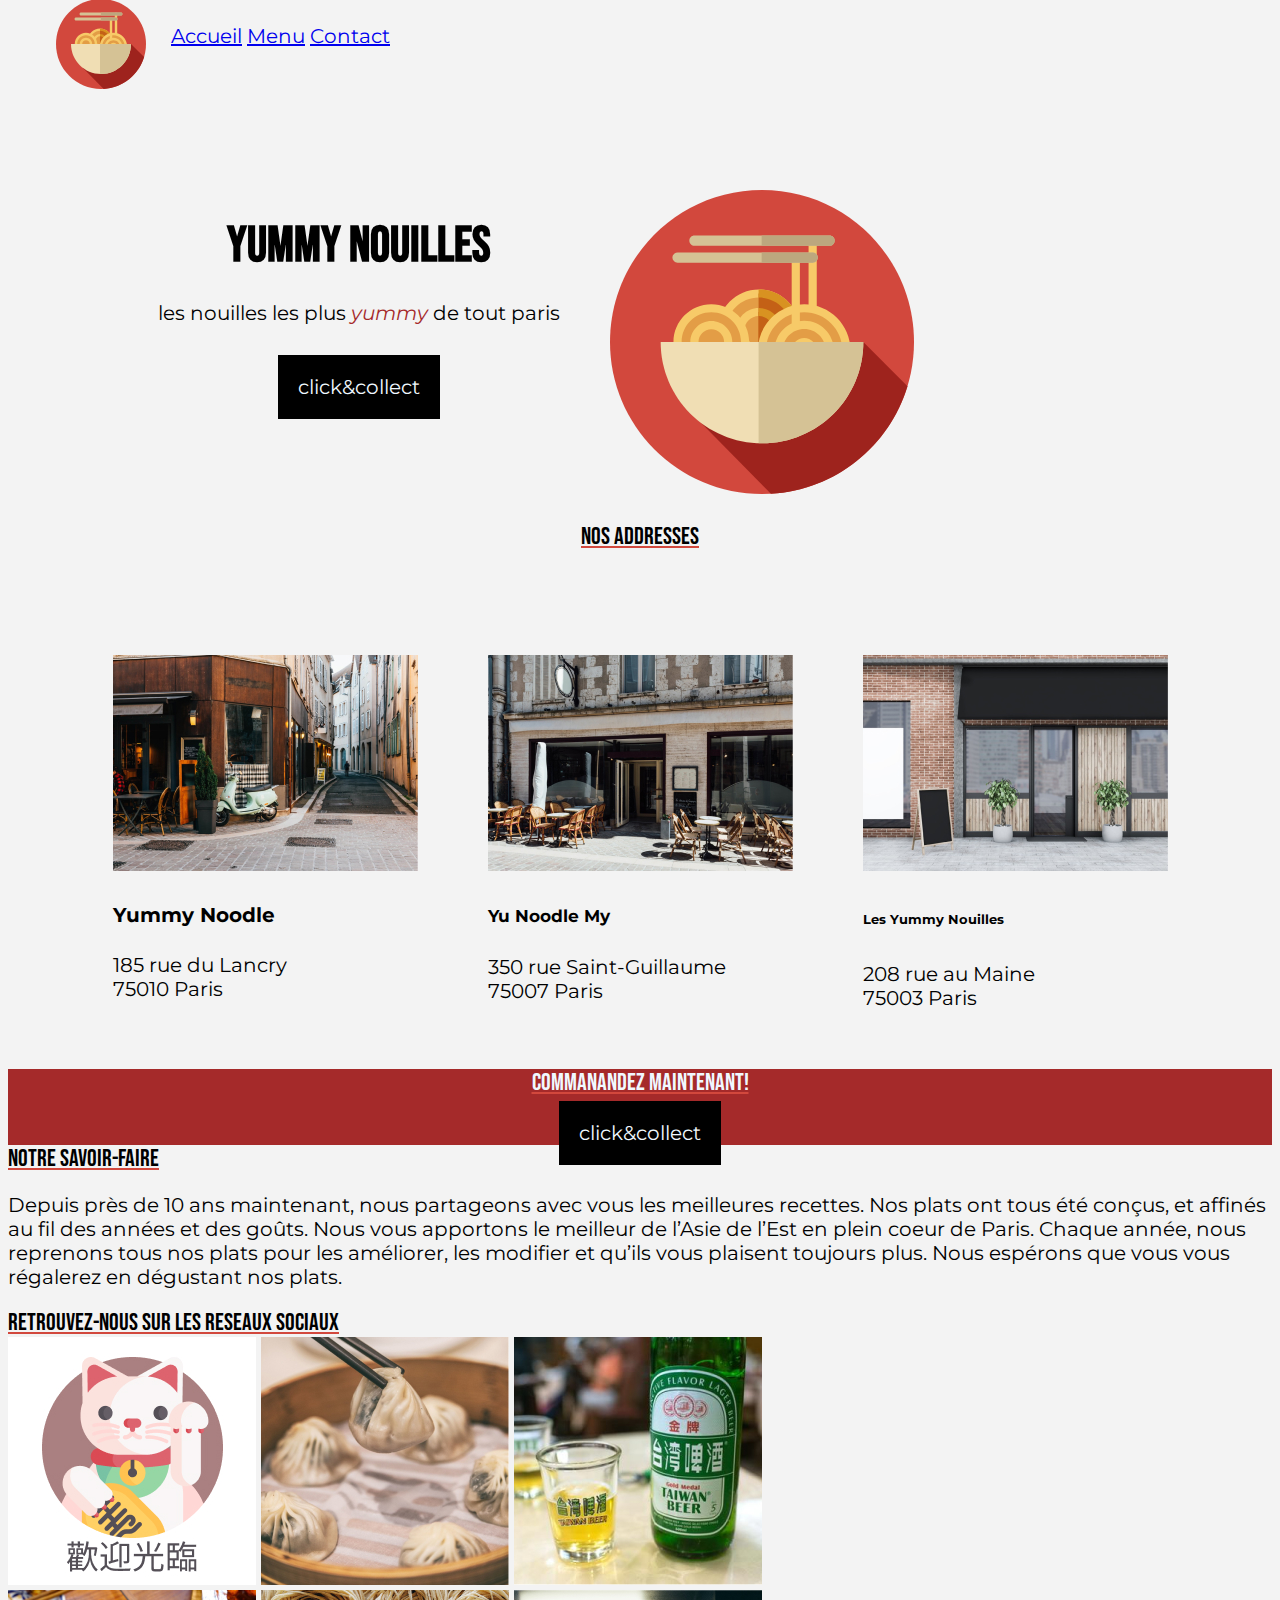
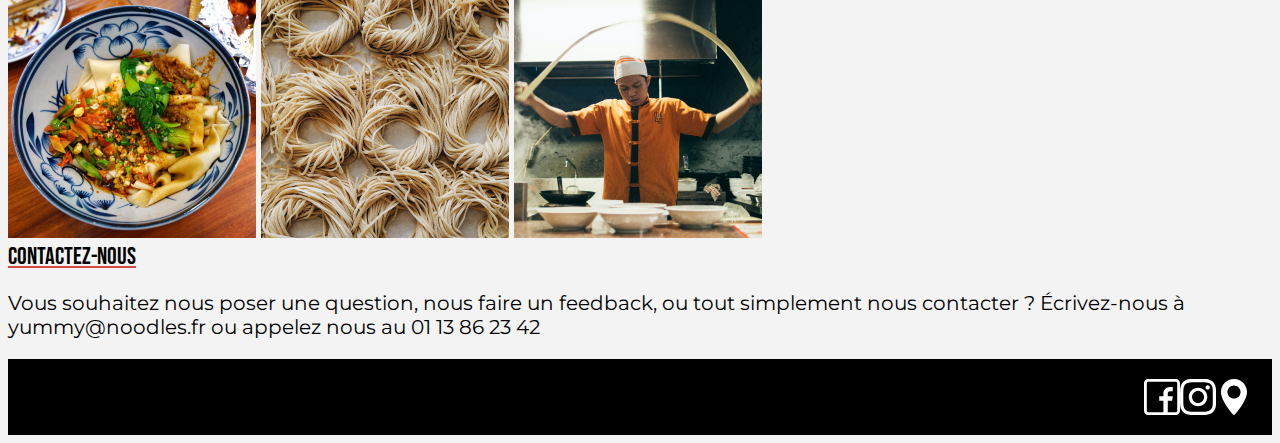
<file: index.html>
<!DOCTYPE html>
<html lang="en">
<head>
    <meta charset="UTF-8">
    <meta name="viewport" content="width=device-width, initial-scale=1.0">
    <title>yummy Nouille</title>
    <link rel="stylesheet" href="Style/main.css">

</head>
<link rel="icon" type="image/svg+xml" href="assets/Logo XL (1).svg">
<body>
  <header class="appBar">
    <img src="assets/Logo XL (1).svg"  class="Logo" alt="yummy nouille">
    <nav class=".appBar" class="active" class=".appBar__navItem">
        <a href="indexi.html">Accueil</a>
        <a href="menu.html">Menu</a>
        <a href="contact.html">Contact</a>
    </nav>
  </header>  
 
  <div class="pouye">
    <div class="nar">
      <h2 class="o"><strong>YUMMY NOUILLES</strong></h2> 
      <P>les nouilles les plus <em class="rew">yummy</em>  de tout paris</P>
      <a class="rep" href="index.html#cuisine">click&collect</a><br>
    </div>
    <div class="img"> <img class=".appBar__icon" src="assets/Logo XL (1).svg" class="Logo" alt="yummy nouille"></div>
   
  </div>
  <p>
    
  </p>
  <div >
    <h3 class="ow">NOS ADDRESSES</h3>
    <section class="hero">
      <section>
        <img src="assets/img/restaurant/Facade_Yummy_Nouille_1_1_20.jpg" alt="Yummy Noodle"> 
          <h4>Yummy Noodle</h4>  
          <p>185 rue du Lancry <br>
            75010 Paris</p> <br> 
            </section>

        <section class="id">
        <img src="assets/img/restaurant/Facade_Yummy_Nouille_2_1_18.jpg" alt="Yu Noodle My">
       <h5>Yu Noodle My</h5> 
       <p>350 rue Saint-Guillaume <br>
        75007 Paris</p>
        </section>

        <section class="od">
        <img src="assets/img/restaurant/Facade_Yummy_Nouille_3_1_34.jpg" alt="Les Yummy Nouilles">
        <h6>Les Yummy Nouilles</h6> 
        <p>  208 rue au Maine <br>
          75003 Paris</p></section>
     
    </section>
  </div>
  <div class="b">
    <h3 class="p">Commanandez maintenant!</h3>
    <a class="rep" href="index.html#cuisine">click&collect</a><br>
    <section></section>
  </div>
  

  <div> 
    <h7>NOTRE SAVOIR-FAIRE</h7>
    <p>Depuis près de 10 ans maintenant, nous partageons avec vous les meilleures recettes. Nos plats ont tous été conçus, et affinés au fil des années et des goûts. Nous vous apportons le meilleur de l’Asie de l’Est en plein coeur de Paris. Chaque année, nous reprenons tous nos plats pour les améliorer, les modifier et qu’ils vous plaisent toujours plus. Nous espérons que vous vous régalerez en dégustant nos plats.</p>
  </div>
  
   <h8>RETROUVEZ-NOUS SUR LES RESEAUX SOCIAUX</h8>
   <div>
    <img src="assets/img/social/Yummy Nouilles img 1.jpg" alt="">
    <img src="assets/img/social/Yummy Nouilles img 2.jpg" alt="">
    <img src="assets/img/social/Yummy Nouilles img 3.jpg" alt=""> <br>
    <img src="assets/img/social/Yummy Nouilles img 4.jpg" alt="">
    <img src="assets/img/social/Yummy Nouilles img 5.jpg" alt="">
    <img src="assets/img/social/Yummy Nouilles img 6.jpg" alt="">
  </div>
  <div>
    <h9>CONTACTEZ-NOUS</h9>
    <p>Vous souhaitez nous poser une question, nous faire un feedback, ou tout simplement nous contacter ?
      Écrivez-nous à yummy@noodles.fr ou appelez nous au 01 13 86 23 42</p>
  </div>
  <div class="pv">
<img src="assets/icone/facebook 1.svg" alt="">
<img src="assets/icone/instagram 1.svg" alt="">
<img src="assets/icone/maps-and-flags 1.svg" alt="">
  </div>

</body>
</html
</file>
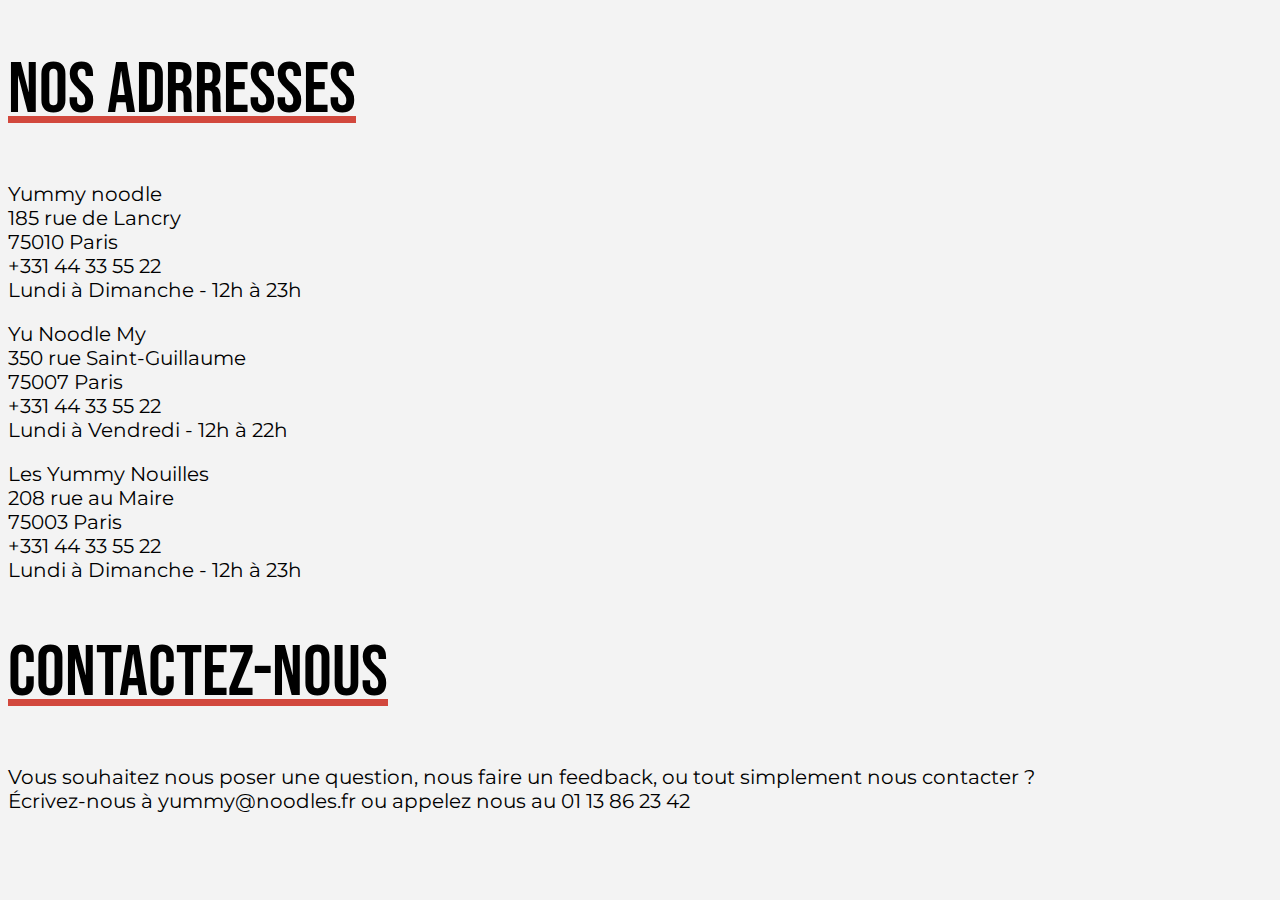
<file: contact.html>
<!DOCTYPE html>
<html lang="en">
<head>
    <meta charset="UTF-8">
    <meta name="viewport" content="width=device-width, initial-scale=1.0">
    <title>contact</title>
    <link rel="stylesheet" href="Style/main.css">
</head>
<body>
    <header>
        <h1>NOS ADRRESSES</h1>
        <P>   Yummy noodle <br>
            185 rue de Lancry <br>
            75010 Paris <br>
            +331 44 33 55 22 <br>
            Lundi à Dimanche - 12h à 23h</P>
     <P>Yu Noodle My <br>
        350 rue Saint-Guillaume <br>
        75007 Paris <br>
        +331 44 33 55 22 <br>
        Lundi à Vendredi - 12h à 22h</P>
<P>Les Yummy Nouilles <br>
    208 rue au Maire <br>
    75003 Paris <br>
    +331 44 33 55 22 <br>
    Lundi à Dimanche - 12h à 23h</P>
    <div>
    <h1>CONTACTEZ-NOUS</h1>
    <p>Vous souhaitez nous poser une question, nous faire un feedback, ou tout simplement nous contacter ? <br>
        Écrivez-nous à yummy@noodles.fr ou appelez nous au 01 13 86 23 42</p>
    </div>

    </header>
</body>
</html>
</file>
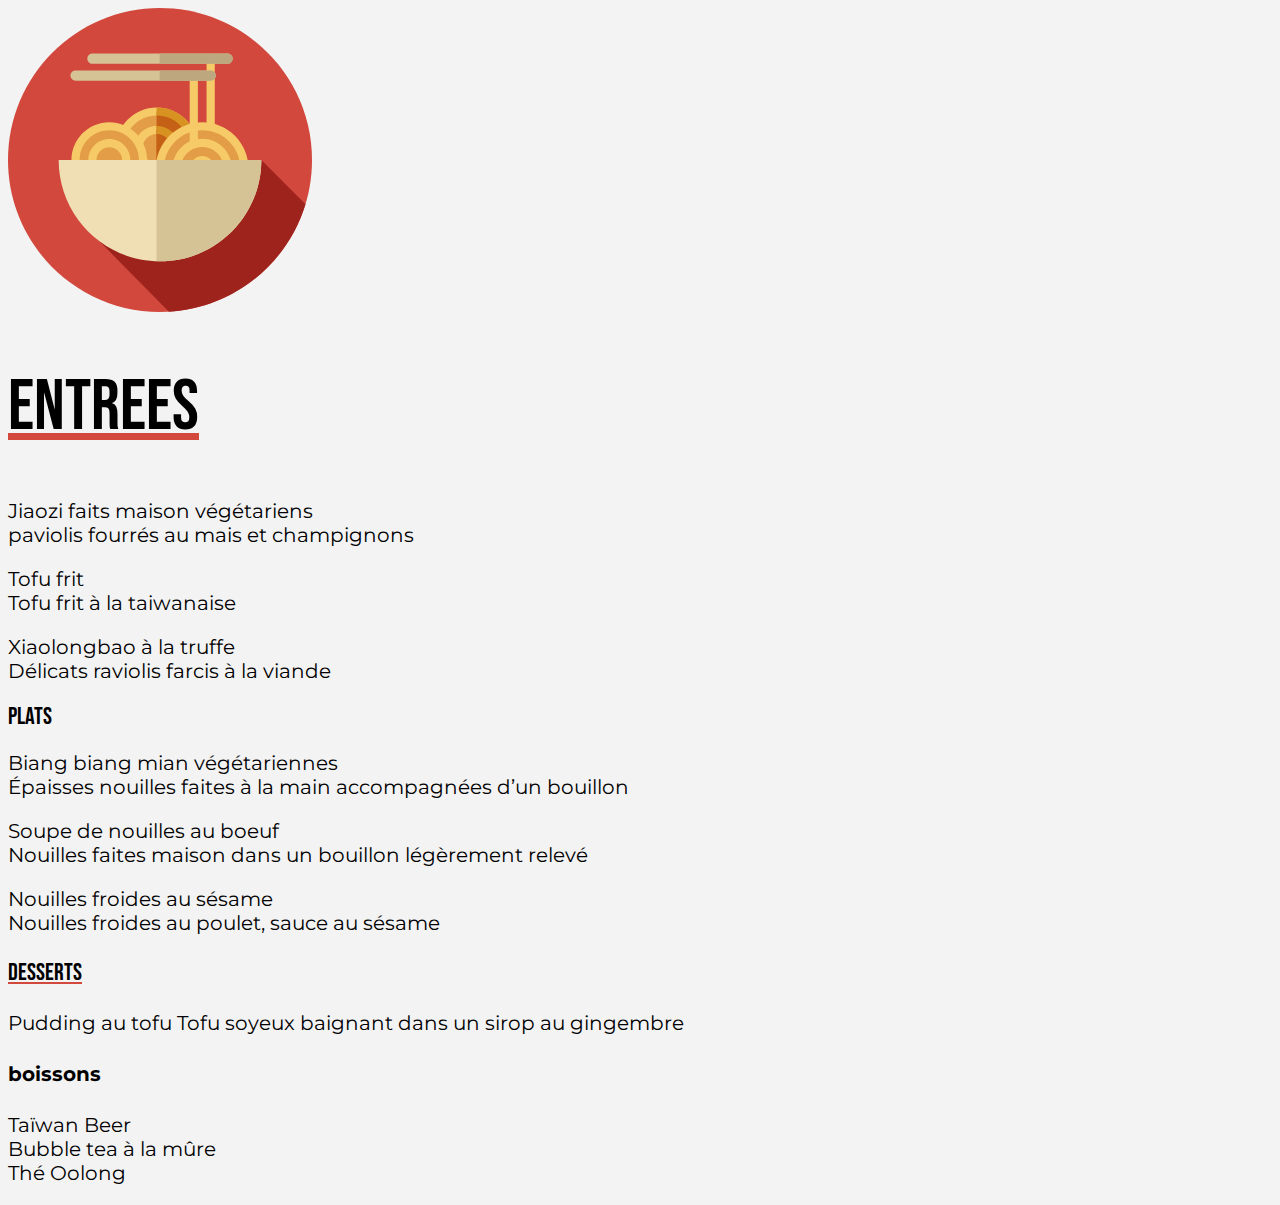
<file: menu.html>
<!DOCTYPE html>
<html lang="en">
<head>
    <meta charset="UTF-8">
    <meta name="viewport" content="width=device-width, initial-scale=1.0">
    <title>menu</title>
    <link rel="stylesheet" href="Style/main.css">
</head>
<body>
    <header>
    <img src="assets/Logo XL (1).svg" alt="yummy nouille">
   </header> 
   <div>
    <h1>ENTREES</h1>
    <P>Jiaozi faits maison végétariens <br> paviolis fourrés au mais et champignons</P>
    <p>Tofu frit <br>Tofu frit à la taiwanaise</p>
    <p>Xiaolongbao à la truffe <br> Délicats raviolis farcis à la viande</p>
   </div>
<div>
    <h2>PLATS</h2>
    <P>Biang biang mian végétariennes <br>
        Épaisses nouilles faites à la main accompagnées d’un bouillon </P>
      <p> Soupe de nouilles au boeuf <br>
        Nouilles faites maison dans un bouillon légèrement relevé</p> 
       <p> Nouilles froides au sésame <br>
        Nouilles froides au poulet, sauce au sésame</p>
        <h3> desserts</h3>
       <p> Pudding au tofu
        Tofu soyeux baignant dans un sirop au gingembre</p>
       <h4>boissons</h4>
        <p>  Taïwan Beer <br>
            Bubble tea à la mûre <br>
            Thé Oolong</p>
      
</div>
</body>
</html>
</file>
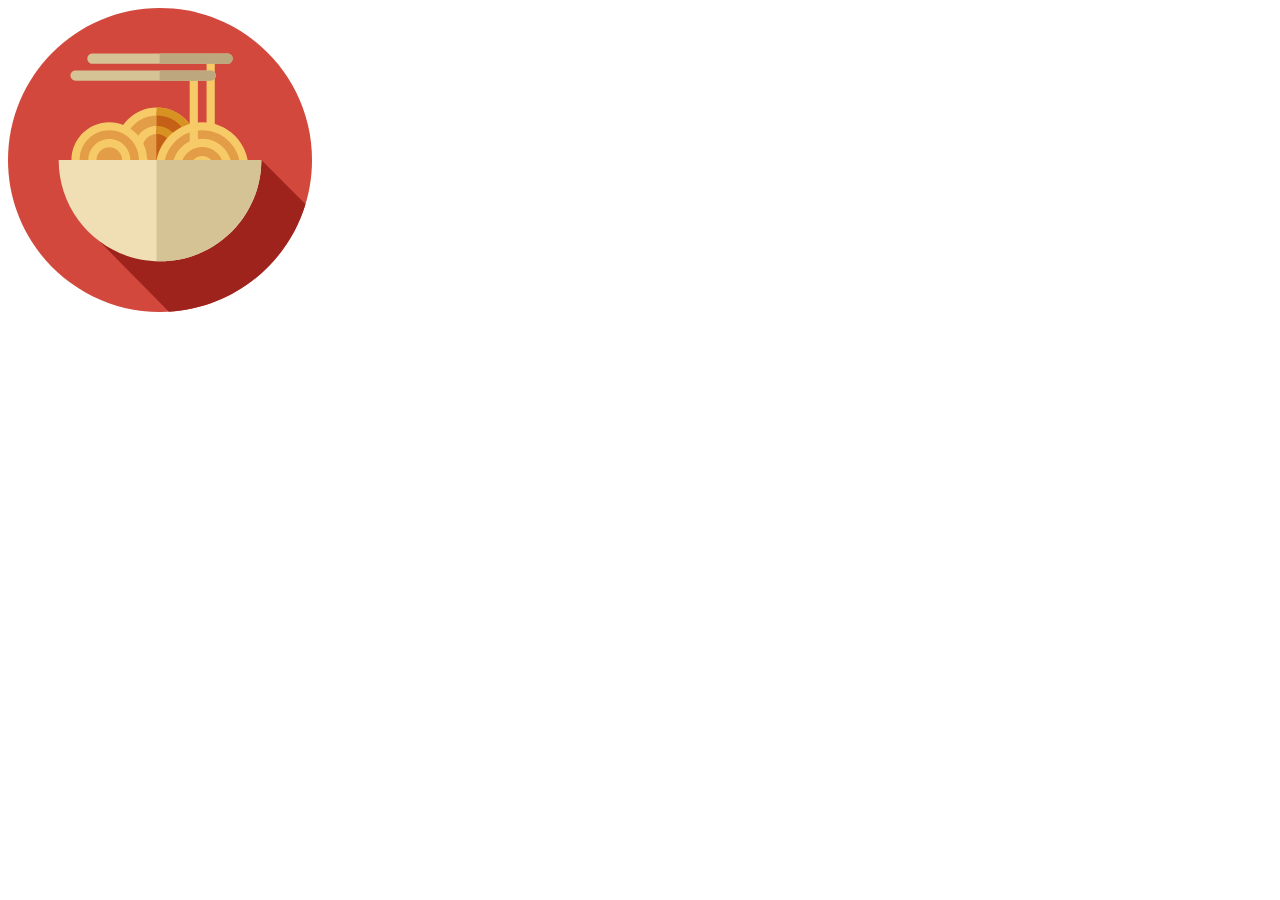
<file: assets/indexi.html>
<!DOCTYPE html>
<html lang="en">
<head>
    <meta charset="UTF-8">
    <meta name="viewport" content="width=device-width, initial-scale=1.0">
    <title>Document</title>
</head>
<body>
  <header>
    <img src="Logo XL (1).svg" alt="yummy nouille">
  </header>  
</body>
</html>
</file>
<file: Style/main.css>
@import 'modules/appBar.css';
@import 'page/home.css';
@import url('https://fonts.googleapis.com/css2?family=Bebas+Neue&family=Montserrat:wght@400;600&display=swap');
/* Design System */
:root {
    /* Colors */
    --red-highlight: #D2483D;
    --light-grey: #F3F3F3;
    --black: #000000;
    --white: #FFFFFF;
    
    /* Text configuration */
    --body-font: 'Montserrat';
    --body-highlight-font: 'Montserrat';
    --header-font: 'Bebas Neue';
    --title-font: 'Bebas Neue';

    --body-font-weight: 400;
    --body-highlight-font-weight: 600;
    --header-font-weight: 400;
    --title-font-weight: 400;

    --body-font-size: 1.25rem;
    --body-highlight-font-size: 1.25rem;
    --header-font-size: 4.5rem;
    --title-font-size: 1.5rem;

    --body-line-height: 1.5rem;
    --body-highlight-line-height: 1.5rem;
    --header-line-height: 5.375rem;
    --title-line-height: 1.75rem;

}
@media (max-width: 768px) {
   
}
body {
    background-color: var(--light-grey);
    font-family: var(--body-font);
    font-style: normal;
    font-weight: var(--body-font-weight);
    font-size: var(--body-font-size);
    line-height: var(--body-line-height);
    color: var(--black);
}

h1 {
    font-family: var(--header-font);
    font-style: normal;
    font-weight: var(--header-font-weight);
    font-size: var(--header-font-size);
    line-height: var(--header-line-height);
    color: var(--black);
    text-decoration: underline var(--red-highlight);


}

h2 {
    font-family: var(--title-font);
    font-style: normal;
    font-weight: var(--title-font-weight);
    font-size: var(--title-font-size);
    line-height: var(--title-line-height);
    color: var(--black);
    
}
.Logo{
    width: 90px;
}
h3{
    font-family: var(--title-font);
    font-style: normal;
    font-weight: var(--title-font-weight);
    font-size: var(--title-font-size);
    line-height: var(--title-line-height);
    color: var(--black);
    text-decoration: underline var(--red-highlight);
}
h7{
    font-family: var(--title-font);
    font-style: normal;
    font-weight: var(--title-font-weight);
    font-size: var(--title-font-size);
    line-height: var(--title-line-height);
    color: var(--black);
    text-decoration: underline var(--red-highlight);
}
h8{
    font-family: var(--title-font);
    font-style: normal;
    font-weight: var(--title-font-weight);
    font-size: var(--title-font-size);
    line-height: var(--title-line-height);
    color: var(--black);
    text-decoration: underline var(--red-highlight);
}
h9{
    font-family: var(--title-font);
    font-style: normal;
    font-weight: var(--title-font-weight);
    font-size: var(--title-font-size);
    line-height: var(--title-line-height);
    color: var(--black);
    text-decoration: underline var(--red-highlight);
}
</file>
